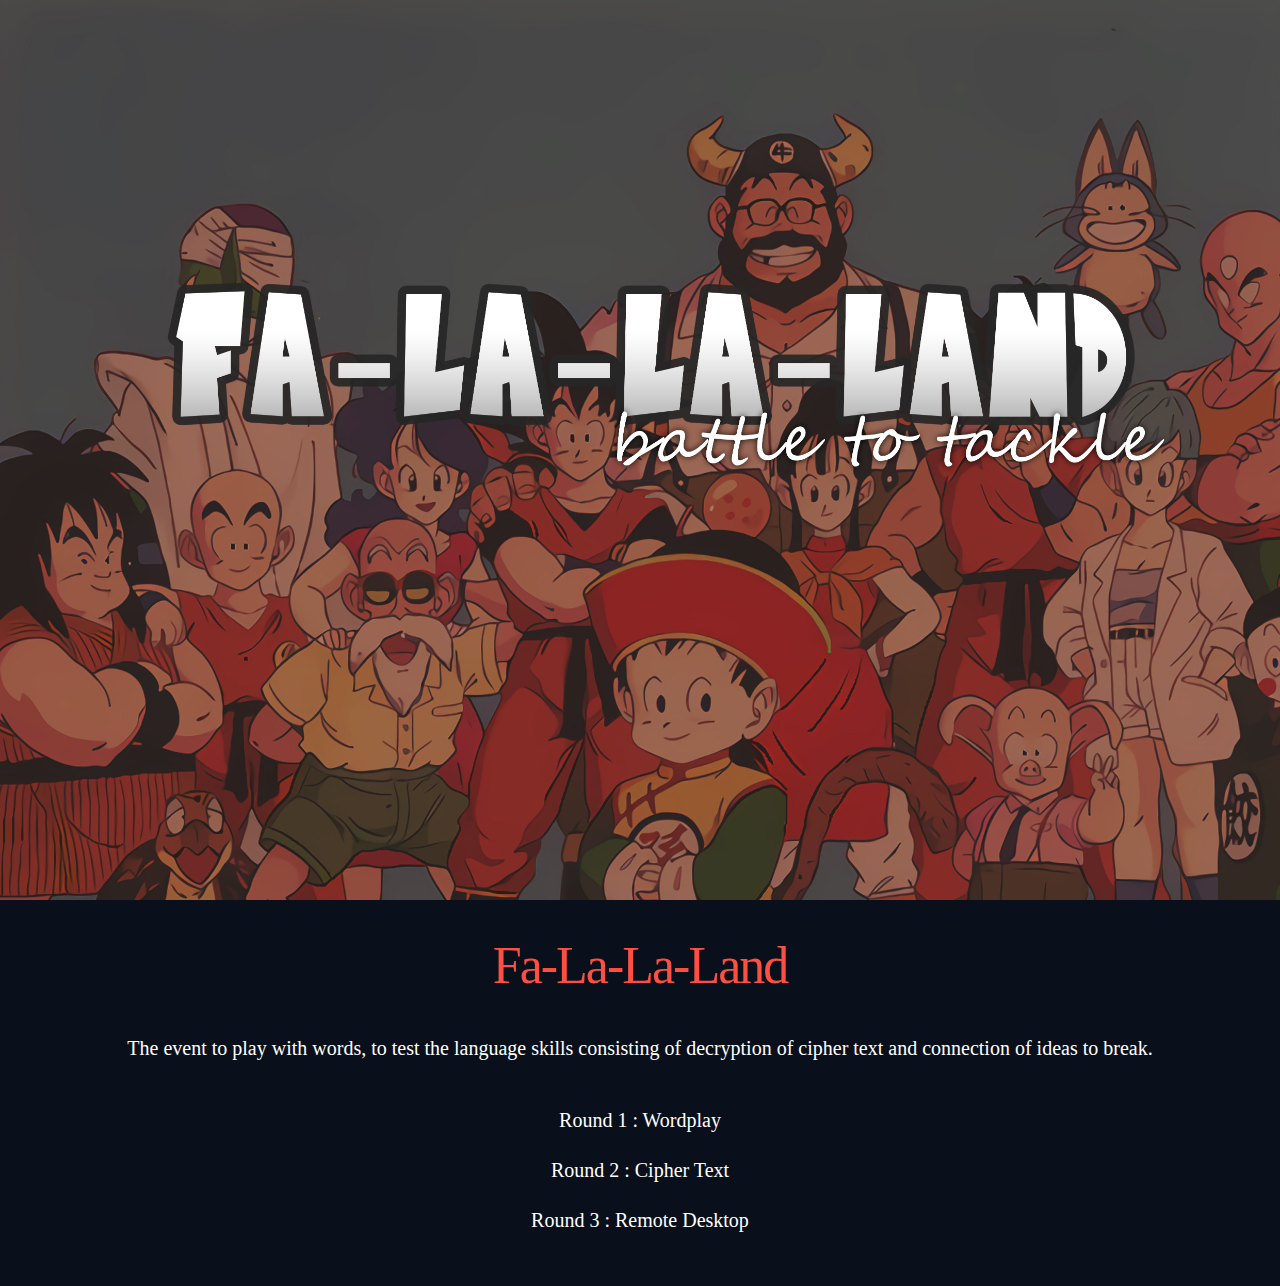
<file: falalaland.html>
<!DOCTYPE html>
<html lang="en">
  <head>
    <meta charset="utf-8">
    <meta http-equiv="X-UA-Compatible" content="IE=edge">
    <meta name="viewport" content="width=device-width, initial-scale=1">
    <title>Fa-La-La-Land | VISION</title>
    <link rel="Shortcut Icon" type="img/png" href="images/TitleIcon.png">
    <link rel="stylesheet" type="text/css" href="css/style.css">
    <!--link href="css/bootstrap.min.css" rel="stylesheet"-->
    <link rel="stylesheet" href="font-awesome-4.7.0/css/font-awesome.min.css">
    <link rel="stylesheet" href="css/animate.min.css">
    <link href="https://fonts.googleapis.com/css?family=Josefin+Sans:300,400|Julius+Sans+One|Muli:300|Poiret+One|Questrial|Roboto:100" rel="stylesheet">
    <link rel="stylesheet" href="css/hover.css" media="all">
</head>
  <body>
   
    
  <div class="container">

    <div class="event"  id="event">
    <div class="parallax-window" data-parallax="scroll" data-image-src="images/falalaland.jpg" style="width: 100%;"></div>
    <h2>Fa-La-La-Land</h2>
    </div>  
            <div class="descrip">
           <p>The event to play with words, to test the language skills consisting of decryption
                        of cipher text and connection of ideas to break.</p>
            </div>
            <div class="rounds">
            
            <p>Round 1 : Wordplay</p>
            <br>
            <p>Round 2 : Cipher Text</p>
            <br>
            <p>Round 3 : Remote Desktop</p>

            </div>

  </div>


    <script src="https://ajax.googleapis.com/ajax/libs/jquery/1.11.0/jquery.min.js"></script>
    <script src="js/parallax.js"></script>
    <script src="https://ajax.googleapis.com/ajax/libs/jquery/1.12.4/jquery.min.js"></script>
    <script src="js/wow.min.js"></script>
    <script src="js/jquery-3.2.1.min.js"></script>
    <script src="js/jquery.stellar.min.js"></script>
    <script>
    $.stellar();
    </script>
        <script>
            new WOW().init();

            $('.nav a').on('click', function(){
            $('.btn-navbar').click(); 
            $('.navbar-toggle').click() 
            });

       // Select all links with hashes
$('a[href*="#"]')
  // Remove links that don't actually link to anything
  .not('[href="#"]')
  .not('[href="#0"]')
  .click(function(event) {
    // On-page links
    if (
      location.pathname.replace(/^\//, '') == this.pathname.replace(/^\//, '') 
      && 
      location.hostname == this.hostname
    ) {
      // Figure out element to scroll to
      var target = $(this.hash);
      target = target.length ? target : $('[name=' + this.hash.slice(1) + ']');
      // Does a scroll target exist?
      if (target.length) {
        // Only prevent default if animation is actually gonna happen
        event.preventDefault();
        $('html, body').animate({
          scrollTop: target.offset().top
        }, 1000, function() {
          // Callback after animation
          // Must change focus!
          var $target = $(target);
          $target.focus();
          if ($target.is(":focus")) { // Checking if the target was focused
            return false;
          } else {
            $target.attr('tabindex','-1'); // Adding tabindex for elements not focusable
            $target.focus(); // Set focus again
          };
        });
      }
    }
  });
        </script>
    <script src="js/bootstrap.min.js"></script>

      </body>
</html>
</file>
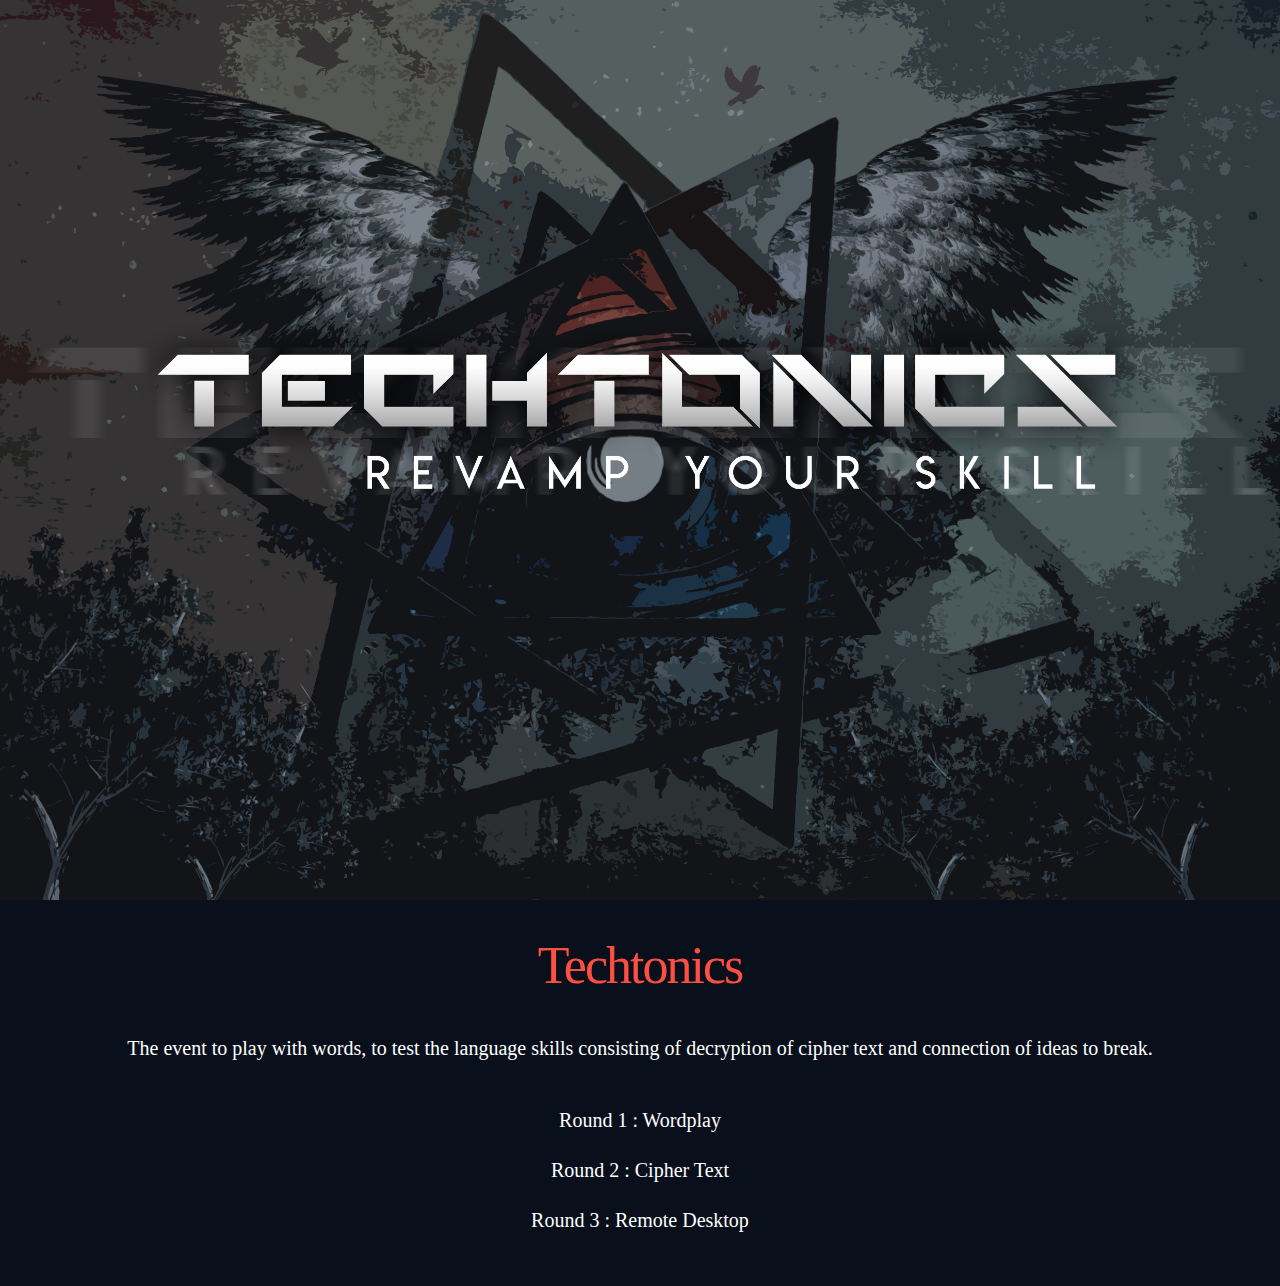
<file: techtonics.html>
<!DOCTYPE html>
<html lang="en">
  <head>
    <meta charset="utf-8">
    <meta http-equiv="X-UA-Compatible" content="IE=edge">
    <meta name="viewport" content="width=device-width, initial-scale=1">
    <title>Techtonics | VISION</title>
    <link rel="Shortcut Icon" type="img/png" href="images/TitleIcon.png">
    <link rel="stylesheet" type="text/css" href="css/style.css">
    <!--link href="css/bootstrap.min.css" rel="stylesheet"-->
    <link rel="stylesheet" href="font-awesome-4.7.0/css/font-awesome.min.css">
    <link rel="stylesheet" href="css/animate.min.css">
    <link href="https://fonts.googleapis.com/css?family=Josefin+Sans:300,400|Julius+Sans+One|Muli:300|Poiret+One|Questrial|Roboto:100" rel="stylesheet">
    <link rel="stylesheet" href="css/hover.css" media="all">
</head>
  <body>
   
    
  <div class="container">

    <div class="event"  id="event">
    <div class="parallax-window" data-parallax="scroll" data-image-src="images/techtonics.jpg" style="width: 100%;"></div>
    <h2>Techtonics</h2>
    </div>  
            <div class="descrip">
           <p>The event to play with words, to test the language skills consisting of decryption
                        of cipher text and connection of ideas to break.</p>
            </div>
            <div class="rounds">
            
            <p>Round 1 : Wordplay</p>
            <br>
            <p>Round 2 : Cipher Text</p>
            <br>
            <p>Round 3 : Remote Desktop</p>

            </div>

  </div>


    <script src="https://ajax.googleapis.com/ajax/libs/jquery/1.11.0/jquery.min.js"></script>
    <script src="js/parallax.js"></script>
    <script src="https://ajax.googleapis.com/ajax/libs/jquery/1.12.4/jquery.min.js"></script>
    <script src="js/wow.min.js"></script>
    <script src="js/jquery-3.2.1.min.js"></script>
    <script src="js/jquery.stellar.min.js"></script>
    <script>
    $.stellar();
    </script>
        <script>
            new WOW().init();

            $('.nav a').on('click', function(){
            $('.btn-navbar').click(); 
            $('.navbar-toggle').click() 
            });

       // Select all links with hashes
$('a[href*="#"]')
  // Remove links that don't actually link to anything
  .not('[href="#"]')
  .not('[href="#0"]')
  .click(function(event) {
    // On-page links
    if (
      location.pathname.replace(/^\//, '') == this.pathname.replace(/^\//, '') 
      && 
      location.hostname == this.hostname
    ) {
      // Figure out element to scroll to
      var target = $(this.hash);
      target = target.length ? target : $('[name=' + this.hash.slice(1) + ']');
      // Does a scroll target exist?
      if (target.length) {
        // Only prevent default if animation is actually gonna happen
        event.preventDefault();
        $('html, body').animate({
          scrollTop: target.offset().top
        }, 1000, function() {
          // Callback after animation
          // Must change focus!
          var $target = $(target);
          $target.focus();
          if ($target.is(":focus")) { // Checking if the target was focused
            return false;
          } else {
            $target.attr('tabindex','-1'); // Adding tabindex for elements not focusable
            $target.focus(); // Set focus again
          };
        });
      }
    }
  });
        </script>
    <script src="js/bootstrap.min.js"></script>

      </body>
</html>
</file>
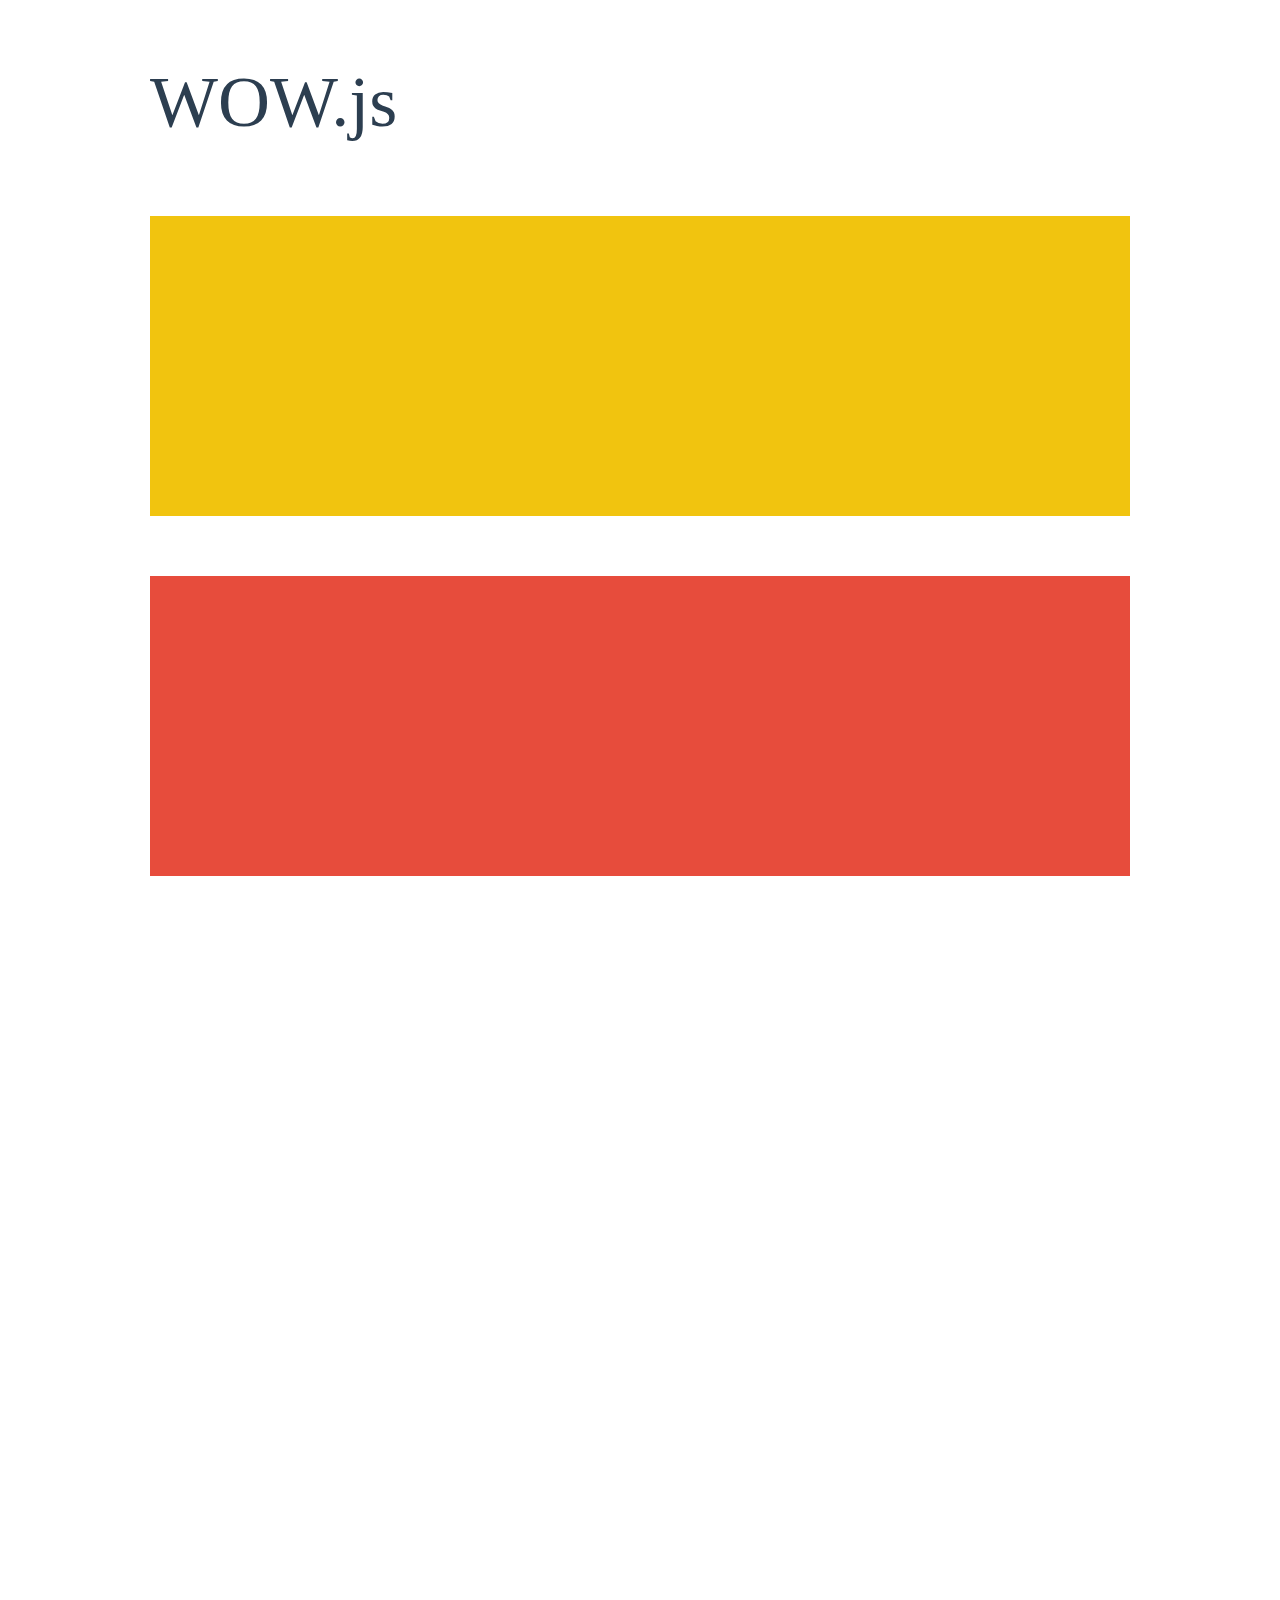
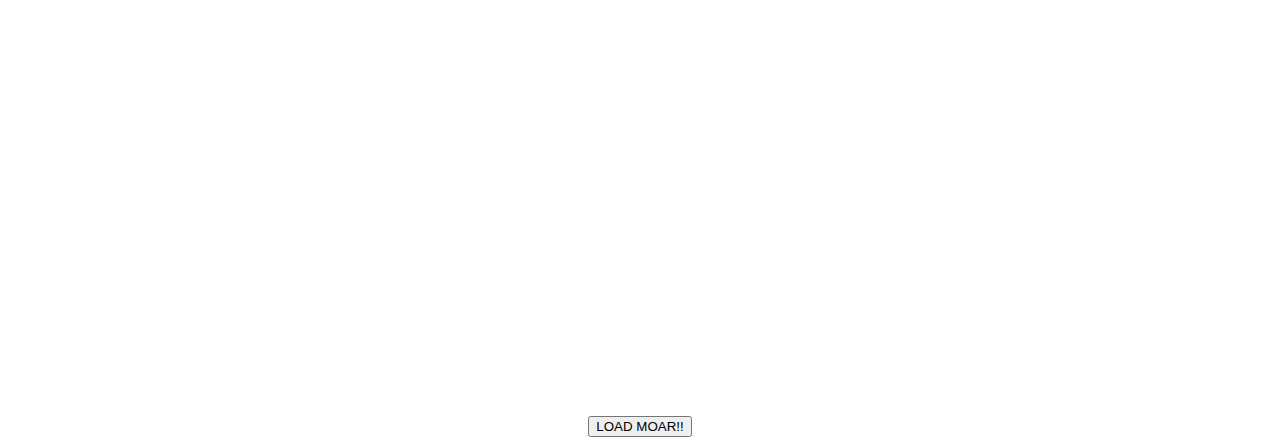
<file: WOW-master/demo.html>
<!doctype html>

<html lang="en">
<head>
  <meta charset="utf-8">
  <title>WOW</title>
  <link rel="stylesheet" href="css/libs/animate.css">
  <link rel="stylesheet" href="css/site.css">
  <style>
    .wow:first-child {
      visibility: hidden;
    }
  </style>
  <!--[if IE]>
    <script src="http://html5shiv.googlecode.com/svn/trunk/html5.js"></script>
  <![endif]-->
</head>

<body>
  <div id="container">
    <header>
      <h1>WOW.js</h1>
    </header>
    <div id="main">
      <section class="wow fadeInDown" style="background-color: #f1c40f;"></section>
      <section class="wow pulse" style="background-color: #e74c3c;" data-wow-iteration="infinite" data-wow-duration="1500ms"></section>
      <section class="section--purple wow slideInRight" data-wow-delay="2s"></section>
      <section class="section--blue wow bounceInLeft" data-wow-offset="300"></section>
      <section class="section--green wow slideInLeft" data-wow-duration="4s"></section>
      <button id="moar">LOAD MOAR!!</button>
    </div>
  </div>
  <script src="dist/wow.js"></script>
  <script>
    wow = new WOW(
      {
        animateClass: 'animated',
        offset:       100,
        callback:     function(box) {
          console.log("WOW: animating <" + box.tagName.toLowerCase() + ">")
        }
      }
    );
    wow.init();
    document.getElementById('moar').onclick = function() {
      var section = document.createElement('section');
      section.className = 'section--purple wow fadeInDown';
      this.parentNode.insertBefore(section, this);
    };
  </script>
</body>
</html>
</file>
<file: css/style.css>
* {
    margin: 0;
    padding: 0;
}

body {
    text-rendering: optimizeLegibility !important;
    -webkit-font-smoothing: antialiased !important;
}

li {
    list-style: none;
    display: inline-block;
}

a {
    text-decoration: none;
    transition: all 500ms ease-in-out;
}

a:hover,
a:active {
    text-decoration: none;
}


p {
    font-size: 15px;
    line-height: 21px;
}

.btn {
    transition: all 300ms ease-in-out;
    font-weight: 500 !important;
}

/*---Navigation--*/

.navbar {
    border: 0px !important;
    background: rgba(0, 0, 0, 0.8) !important;
}

.navbar-toggle: hover {
    
}

@media(max-width: 768px) {
    .navbar {
background: rgba(0, 0, 0, 0.8) !important;    }
}

.navbar a {
    color: #fff !important;
    font-family: 'Lato' !important;
    font-weight: 300;
    padding-top: 20px !important;
    letter-spacing: 0px;
    font-size: 20px;
    text-transform: uppercase;
}

.hvr-underline-from-left {
    display: inline-block;
    vertical-align: middle;
    -webkit-transform: perspective(1px) translateZ(0);
    transform: perspective(1px) translateZ(0);
    box-shadow: 0 0 0px transparent;
    position: relative;
    overflow: hidden;
  }
  .hvr-underline-from-left:before {
    content: "";
    position: absolute;
    z-index: -1;
    left: 0;
    right: 100%;
    bottom: 0;
    background: #fff !important;
    height: 1px !important;
    -webkit-transition-property: right;
    transition-property: right;
    -webkit-transition-duration: 0.3s;
    transition-duration: 0.3s;
    -webkit-transition-timing-function: ease-out;
    transition-timing-function: ease-out;
  }

  .hvr-underline-from-left:hover:before, .hvr-underline-from-left:focus:before, .hvr-underline-from-left:active:before {
    right: 0;
  }

  #myNavbar button {
      border: 0px;
      background: rgba(0,0,0,0) !important;
  }

  .mi {
    width: 32px;
    height: 4px;
    border-radius: 5px;
    background-color: #fff;
    margin: 6px 0;
}

.contn {
    display: inline-block;
    cursor: pointer;
}

 .bar1, .bar2, .bar3 {
    width: 35px;
    height: 5px;
    margin: 6px 0;
    transition: 0.4s;
}

/* Rotate first bar */
.change .bar1 {
    -webkit-transform: rotate(-45deg) translate(-9px, 6px) ;
    transform: rotate(-45deg) translate(-9px, 6px) ;
}

/* Fade out the second bar */
.change .bar2 {
    opacity: 0;
}

/* Rotate last bar */
.change .bar3 {
    -webkit-transform: rotate(45deg) translate(-8px, -8px) ;
    transform: rotate(45deg) translate(-8px, -8px) ;
}

  /*---Event Page Section--*/

.parallax-window {
    width: 100% !important;
    height: 100vh;
    display: table;
    background-size: cover;
    background: transparent;
}

.event {
    margin: 0;
    padding: 0;
}

.event h2 {
    color: #ff4f42;
    font-family: 'Lato';
    font-size: 52px;
    font-weight: 300;
    line-height: 32px;
    letter-spacing: -2px;
    text-align: center;
    padding: 50px 0;
    text-align: center;
    background: #09101b;
}

.rounds {
    padding-bottom: 50px;
    background: #09101b;
}

.rounds p {
    font-size: 20px;
    color: #fff;
    font-family: 'Lato';
    font-weight: 300;
    line-height: 32px;
    letter-spacing: 0px;
    text-align: center;
}

.descrip {
    background: #09101b;
    text-align: center;
    padding-bottom: 40px;
}

.descrip p {
    font-size: 20px;
    color: #fff;
    font-family: 'Lato';
    font-weight: 300;
    line-height: 32px;
    letter-spacing: 0px;
    text-align: center;
}
}

.evsep {
    color: white;
    font-family: Lato;
}

/*---Header--*/

#header {
    text-align: center;
    width: 100%;
    height: 100vh;
    padding-top: 200px;
    background-image: url(../images/MobBg.jpg);
    background-position: center center;
    background-repeat: no-repeat;
    background-size: cover;
    color: #fff;
    background-attachment: fixed;
}


.header h1 {
    color: white;
    font-family: "Lato" !important;
    font-size: 800% !important;
    letter-spacing: 0px;
    font-weight: 300;
}

.header .span {
    margin: 0;
    padding: 0;
    letter-spacing: -5px;
}



@media(max-width: 768px) {
    .header h1 {
        font-size: 600% !important;
        font-family: "Lato" !important;
        letter-spacing: -5px;
    }

}

.header p {
    font-family: "Lato";
    text-transform: uppercase;
    font-size: 7px;
    letter-spacing: 5px;
    word-spacing: 20px;
    font-weight: 300;
    font-size: 25px;
}

.header a {
    color: white;
    font-size: 20px;
    font-family: "Julius Sans One" !important;
    font-weight: 100;
    transition: 1s;
    border: 1px solid white;
    padding: 15px 25px;
    text-decoration: none;
}

.headlink a:hover {
    text-decoration: none;
    background: #000;
    border: 1px solid #fff;
    color: white;
}

.headlink {
    margin-top: 40px;
    margin-bottom: 232px;
}

@media(max-width: 768px) {
    .header p {
        font-family: "Lato";
        font-size: 14px;
        word-spacing: 10px;
    }

}

/*---Services--*/

.events {
    background: #020f15;
    padding: 80px 0 80px;
    text-align: center;
    color: #fff;
}

.events h2 {
    font-family: "Lato";
    font-weight: 600;
    margin-bottom: 60px;
    text-transform: uppercase;
    font-size: 70px;
}

.events h4 {
    color: #ff4f42;
    font-family: 'Lato';
    font-size: 32px;
    font-weight: 400;
    line-height: 32px;
    letter-spacing: -2px;
    text-align: center;
    margin-bottom: 20px;
    
}

#linknow {
    margin-top: 10px;
}

.col-lg-4 {
    margin-bottom: 60px;
}

.events p { 
    font-size: 20px;
    color: #fff;
    font-family: 'Lato';
    font-weight: 300;
    line-height: 32px;
    letter-spacing: 0px;
    text-align: center;
    padding-bottom: 0;
    margin-bottom: 7px;
}

.col-lg-4 a {
    margin: 0px !important;
    padding: 0 !important;
    color: #e3e3e3 !important;
    text-decoration: underline !important;
    font-family: "Droid Sans"
    font-weight: 100;
    font-size: 18px;
}

/*---Our Team Section--*/

.ourteam {
    padding: 80px 0 80px;
    text-align: center;
    color: #141414;
}

.ourteam h2 {
    font-family: "Lato";
    font-weight: 600;
    margin-bottom: 60px;
    text-transform: uppercase;
    font-size: 70px;  
    color: #141414;
}

.ourteam b,
.ourteam h4 {
    margin: 20px 0 20px;
    font-size: 20px;
    font-family: "Lato";
    letter-spacing: 1px;
    font-weight: 700;
    text-transform: uppercase;
    color: #020f15;
}

.ourteam img {
    margin-top: 30px;
    height: 200px;
    width: 200px;
    margin-bottom: 10px;
}

.ourteam p {
    color: #141414;
    font-size: 20px;
    font-family: 'Lato';
    font-weight: 300;
    line-height: 32px;
    letter-spacing: 0px;
    text-align: center;
   padding-bottom: 0;
   margin-bottom: 7px;
}

.ourteam a {
    color: #141414;    
    text-decoration: underline;
    font-size: 20px;
    transition: 1s;
}

.ourteam a:hover {
    color: #292929;
}

.teamlink {
    margin-top: 40px;
    margin-bottom: 50px;
    font-family: "Lato";
}

.otp p {
    font-size: 20px !important;
    padding-bottom: 100px !important;
}


/*---About Section--*/

.about {
    background: url(../images/AboutF.jpg);
    background-size: cover;
    background-position: center center;
    background-attachment: fixed;
    padding: 80px 0 80px;
    font-family: Source Sans Pro;
    text-align: center;
    padding-bottom: 200px;
    color: white;
}

.about h2 {
    font-family: "Lato";
    font-weight: 600;
    margin-bottom: 60px;
    text-transform: uppercase;
    font-size: 70px;
}

.about p {
    font-size: 20px;
    color: #fff;
    font-family: 'Lato';
    font-weight: 300;
    line-height: 32px;
    letter-spacing: 0px;
    text-align: center;
    padding-bottom: 0;
    margin-bottom: 7px;

}

/*---Contact Section--*/

.contact {
    padding: 80px 0 80px;
    text-align: center;
    background: #000;
    color: #d7d7d7 !important;
}

.contact h2 {
    font-family: "Lato";
    font-weight: 600;
    margin-bottom: 60px;
    text-transform: uppercase;
    font-size: 70px;
}

.contact p {
    padding-bottom: 0;
    margin-bottom: 7px;
    font-size: 20px;
    color: #fff;
    font-family: 'Lato' !important;
    font-weight: 300;
    line-height: 32px;
    letter-spacing: 0px;
    text-align: center;
}
   

.consec b {
    padding: 0 10px 0 0;
}

.socmed {
    margin-top: 60px;
    margin-bottom: 20px;
}

.socmed i {
    font-size: 30px;
    color: #fff;
    padding: 5px 35px;
    transition: 0.5s;
}

.socmed i:hover {
    color: #;
}

/*---Contact Section Ends--*/
</file>
<file: WOW-master/css/site.css>
h1 {
  font-size:     72px;
  line-height:   1.5;
  color: #2c3e50;
  font-weight:   100;
}

#container {
  width:  980px;
  margin: 0 auto;
}

section {
  height: 300px;
  margin: 60px 0;
}

.section--purple {
  background-color: #9b59b6;
}

.section--blue {
  background-color: #3498db;
}

.section--green {
  background-color: #2ecc71;
}

#main {
  text-align: center;
}

#more {
  margin: 20px auto 48px;
}
</file>
